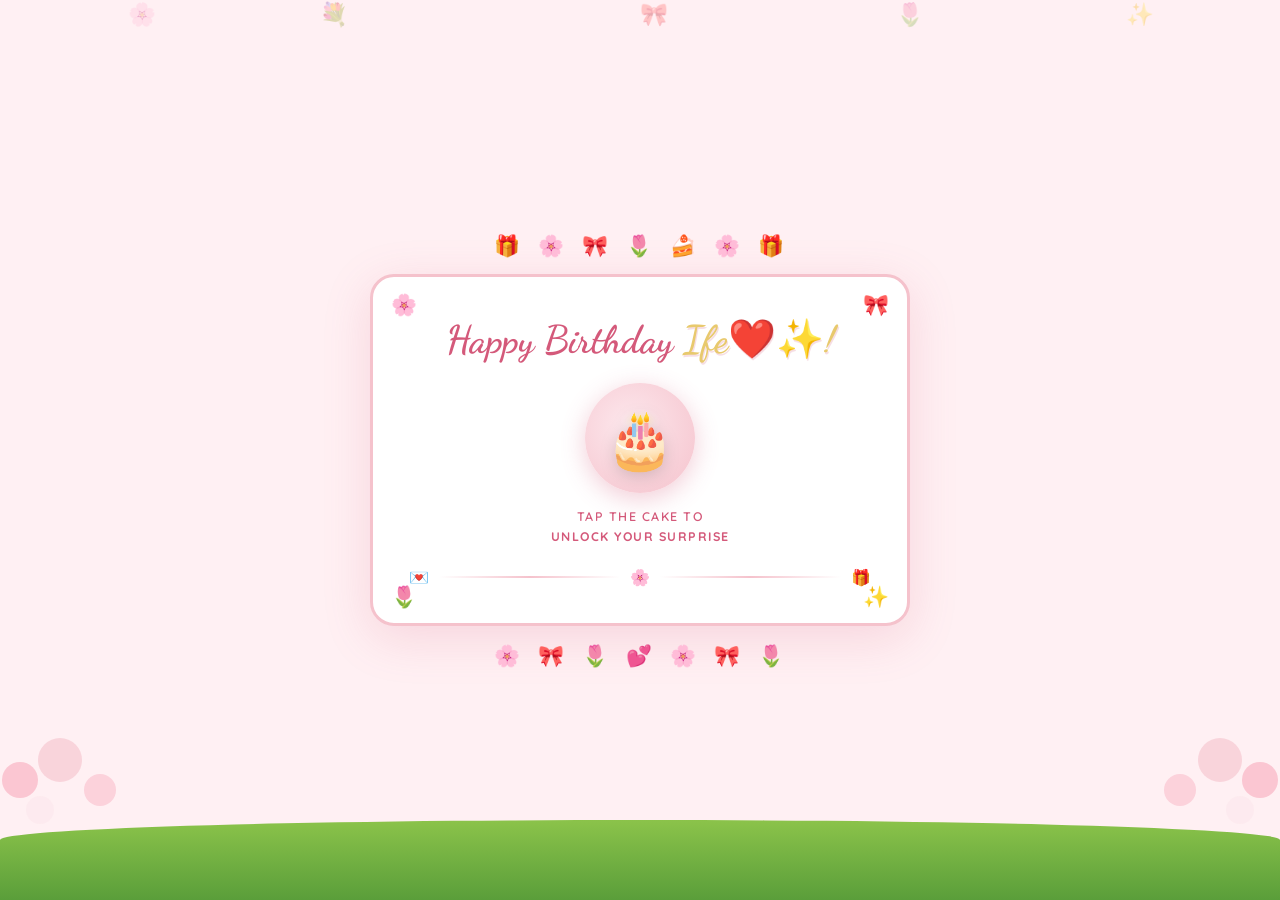
<file: index.html>
<!DOCTYPE html>
<html lang="en">
<head>
  <meta charset="UTF-8" />
  <meta name="viewport" content="width=device-width, initial-scale=1.0"/>
  <title>Happy Birthday!</title>
  <link rel="stylesheet" href="style.css" />
  <link href="https://fonts.googleapis.com/css2?family=Dancing+Script:wght@600;700&family=Quicksand:wght@400;500;600&display=swap" rel="stylesheet"/>
</head>
<body class="page-landing">

  <!-- Decorative background elements -->
  <div class="bg-deco">
    <div class="deco deco-grass"></div>
    <div class="deco deco-flowers-left"></div>
    <div class="deco deco-flowers-right"></div>
    <div class="floating-hearts">
      <span>🌸</span><span>💐</span><span>🎀</span><span>🌷</span><span>✨</span>
    </div>
  </div>

  <main class="landing-main">
    <!-- Top decorative strip -->
    <div class="top-strip">
      <span>🎁</span><span>🌸</span><span>🎀</span><span>🌷</span><span>🍰</span><span>🌸</span><span>🎁</span>
    </div>

    <div class="landing-card">
      <div class="card-corner card-corner--tl">🌸</div>
      <div class="card-corner card-corner--tr">🎀</div>
      <div class="card-corner card-corner--bl">🌷</div>
      <div class="card-corner card-corner--br">✨</div>

      <h1 class="birthday-title">Happy Birthday <span class="name-highlight">Ife❤️✨!</span></h1>

      <div class="cake-area">
        <div class="cake-wrapper" id="cakeBtn" onclick="goToGifts()">
          <div class="cake-emoji">🎂</div>
          <div class="tap-ripple"></div>
        </div>
        <p class="tap-hint">TAP THE CAKE TO<br/><strong>UNLOCK YOUR SURPRISE</strong></p>
      </div>

      <div class="landing-deco-row">
        <span>💌</span>
        <div class="deco-line"></div>
        <span>🌸</span>
        <div class="deco-line"></div>
        <span>🎁</span>
      </div>
    </div>

    <!-- Bottom decorative strip -->
    <div class="bottom-strip">
      <span>🌸</span><span>🎀</span><span>🌷</span><span>💕</span><span>🌸</span><span>🎀</span><span>🌷</span>
    </div>
  </main>

  <!-- Page transition overlay -->
  <div class="page-transition" id="pageTransition"></div>

  <script src="main.js"></script>
</body>
</html>
</file>
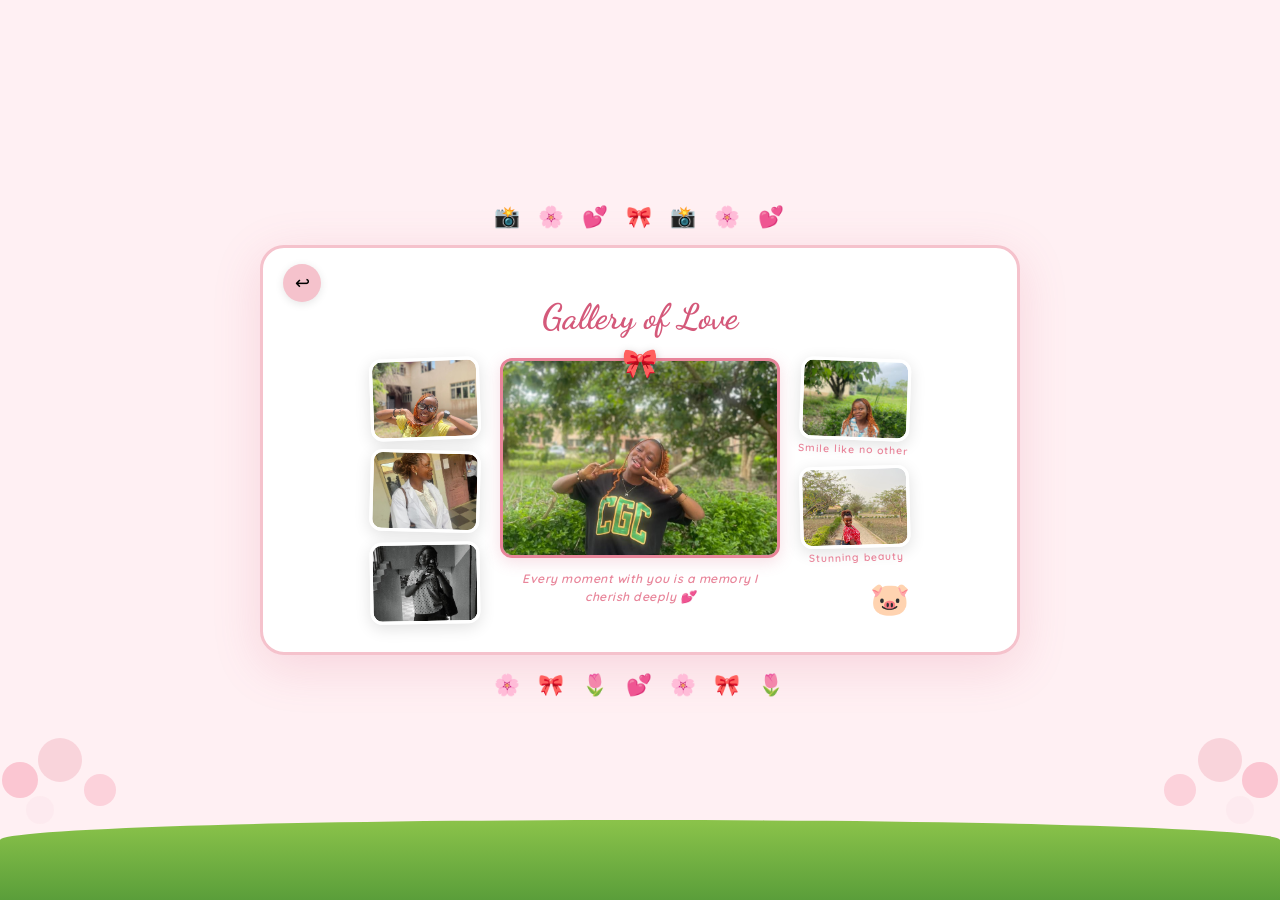
<file: gallery.html>
<!DOCTYPE html>
<html lang="en">
<head>
  <meta charset="UTF-8" />
  <meta name="viewport" content="width=device-width, initial-scale=1.0"/>
  <title>Gallery of Love</title>
  <link rel="stylesheet" href="style.css" />
  <link href="https://fonts.googleapis.com/css2?family=Dancing+Script:wght@600;700&family=Quicksand:wght@400;500;600&display=swap" rel="stylesheet"/>
</head>
<body class="page-gallery">

  <div class="bg-deco">
    <div class="deco deco-grass"></div>
    <div class="deco deco-flowers-left"></div>
    <div class="deco deco-flowers-right"></div>
  </div>

  <main class="gallery-main">
    <div class="top-strip">
      <span>📸</span><span>🌸</span><span>💕</span><span>🎀</span><span>📸</span><span>🌸</span><span>💕</span>
    </div>

    <div class="gallery-card">
      <button class="back-btn" onclick="navigateTo('gifts.html')" title="Back">↩</button>

      <h2 class="gallery-title">Gallery of Love</h2>

      <div class="gallery-layout">

        <!-- Left column: 3 stacked small photos -->
        <div class="gallery-left-col">
          <div class="photo-slot photo-slot--sm" style="--r: -2deg">
            <div class="photo-inner">
              <img src="11.jpeg" alt="memory" />
            </div>
          </div>
          <div class="photo-slot photo-slot--sm" style="--r: 1.5deg">
            <div class="photo-inner">
              <img src="4.jpeg" alt="memory" />
            </div>
          </div>
          <div class="photo-slot photo-slot--sm" style="--r: -1deg">
            <div class="photo-inner">
              <img src="3.jpeg" alt="memory" />
            </div>
          </div>
        </div>

        <!-- Center: large featured photo with ribbon bow -->
        <div class="gallery-center-col">
          <div class="featured-frame">
            <div class="frame-bow">🎀</div>
            <img src="2.jpeg" class="featured-img" alt="Our memory" />
          </div>
          <p class="gallery-caption">Every moment with you is a memory I cherish deeply 💕</p>
        </div>

        <!-- Right column: 2 stacked photos + text -->
        <div class="gallery-right-col">
          <div class="photo-slot photo-slot--sm" style="--r: 2deg">
            <div class="photo-inner">
              <img src="5.jpeg" alt="memory" />
            </div>
            <span class="photo-text-label">Smile like no other</span>
          </div>
          <div class="photo-slot photo-slot--sm" style="--r: -1.5deg">
            <div class="photo-inner">
              <img src="6.jpeg" alt="memory" />
            </div>
            <span class="photo-text-label">Stunning beauty</span>
          </div>
          <div class="cute-piggy">🐷</div>
        </div>

      </div>
    </div>

    <div class="bottom-strip">
      <span>🌸</span><span>🎀</span><span>🌷</span><span>💕</span><span>🌸</span><span>🎀</span><span>🌷</span>
    </div>
  </main>

  <div class="page-transition" id="pageTransition"></div>
  <script src="main.js"></script>
</body>
</html>
</file>
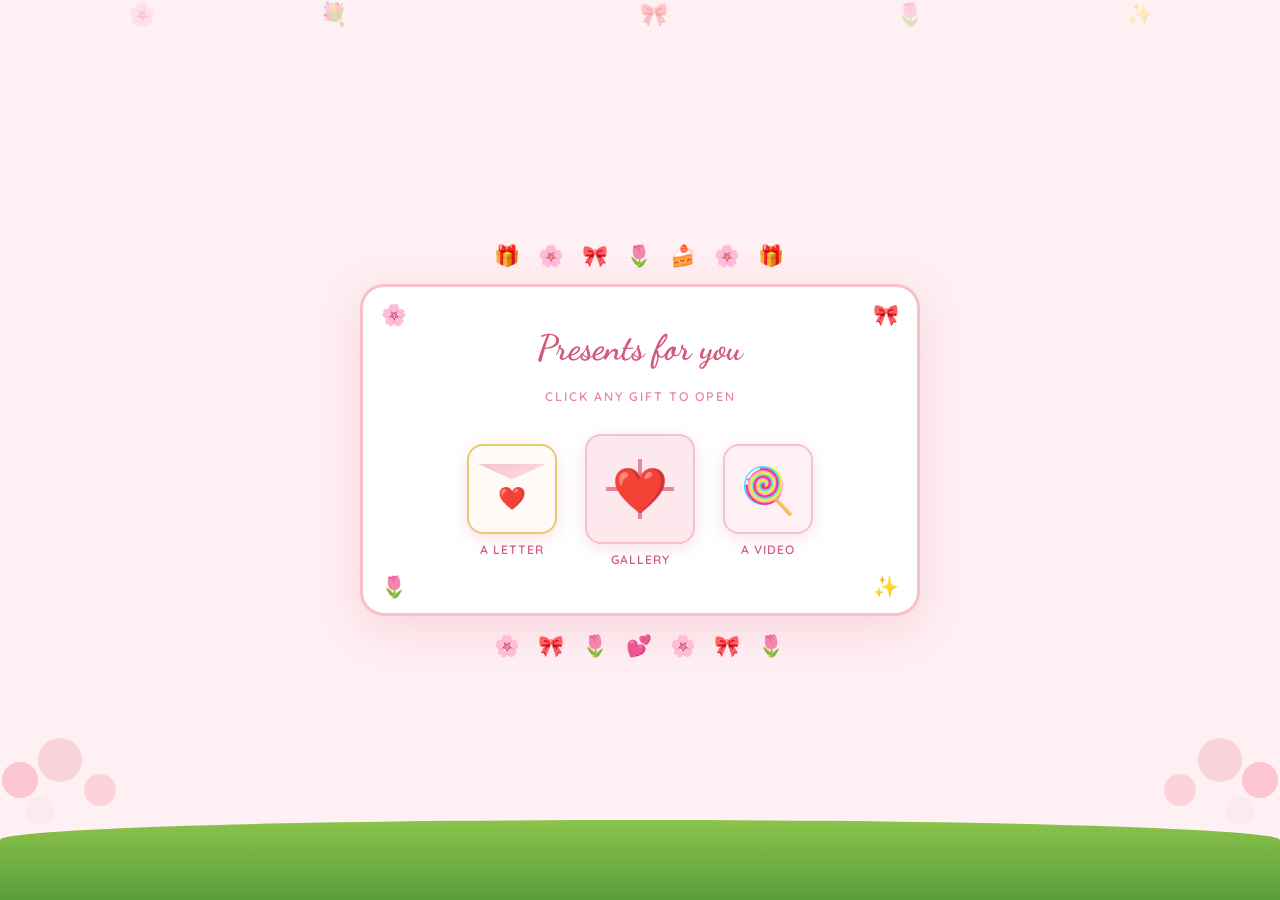
<file: gifts.html>
<!DOCTYPE html>
<html lang="en">
<head>
  <meta charset="UTF-8" />
  <meta name="viewport" content="width=device-width, initial-scale=1.0"/>
  <title>Presents For You!</title>
  <link rel="stylesheet" href="style.css" />
  <link href="https://fonts.googleapis.com/css2?family=Dancing+Script:wght@600;700&family=Quicksand:wght@400;500;600&display=swap" rel="stylesheet"/>
</head>
<body class="page-gifts">

  <div class="bg-deco">
    <div class="deco deco-grass"></div>
    <div class="deco deco-flowers-left"></div>
    <div class="deco deco-flowers-right"></div>
    <div class="floating-hearts">
      <span>🌸</span><span>💐</span><span>🎀</span><span>🌷</span><span>✨</span>
    </div>
  </div>

  <main class="gifts-main">
    <div class="top-strip">
      <span>🎁</span><span>🌸</span><span>🎀</span><span>🌷</span><span>🍰</span><span>🌸</span><span>🎁</span>
    </div>

    <div class="gifts-card">
      <div class="card-corner card-corner--tl">🌸</div>
      <div class="card-corner card-corner--tr">🎀</div>
      <div class="card-corner card-corner--bl">🌷</div>
      <div class="card-corner card-corner--br">✨</div>

      <h2 class="gifts-title">Presents for you</h2>
      <p class="gifts-hint">CLICK ANY GIFT TO OPEN</p>

      <div class="gifts-row">
        <!-- Envelope → Letter page -->
        <div class="gift-item" onclick="navigateTo('letter.html')" title="Open Letter">
          <div class="gift-icon gift-envelope">
            <div class="envelope-body">
              <div class="envelope-flap"></div>
              <div class="envelope-seal">❤️</div>
            </div>
          </div>
          <span class="gift-label">A Letter</span>
        </div>

        <!-- Heart → Gallery page -->
        <div class="gift-item gift-item--center" onclick="navigateTo('gallery.html')" title="Gallery of Love">
          <div class="gift-icon gift-heart">
            <div class="heart-box">
              <div class="heart-ribbon-h"></div>
              <div class="heart-ribbon-v"></div>
              <span class="heart-emoji">❤️</span>
            </div>
          </div>
          <span class="gift-label">Gallery</span>
        </div>

        <!-- Lollipop → Video page -->
        <div class="gift-item" onclick="navigateTo('video.html')" title="Watch Video">
          <div class="gift-icon gift-lollipop">
            <span class="lollipop-emoji">🍭</span>
          </div>
          <span class="gift-label">A Video</span>
        </div>
      </div>
    </div>

    <div class="bottom-strip">
      <span>🌸</span><span>🎀</span><span>🌷</span><span>💕</span><span>🌸</span><span>🎀</span><span>🌷</span>
    </div>
  </main>

  <div class="page-transition" id="pageTransition"></div>
  <script src="main.js"></script>
</body>
</html>
</file>
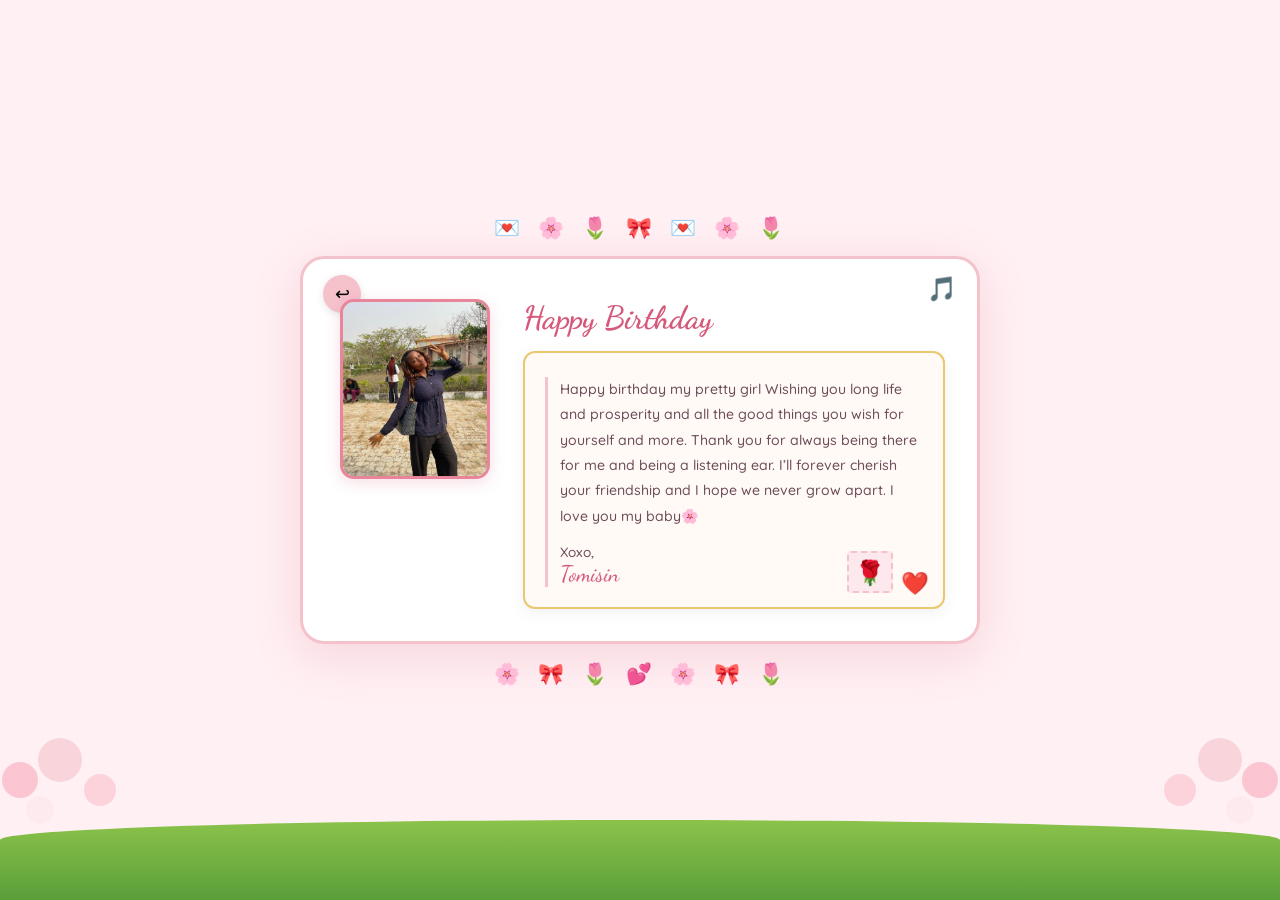
<file: letter.html>
<!DOCTYPE html>
<html lang="en">
<head>
  <meta charset="UTF-8" />
  <meta name="viewport" content="width=device-width, initial-scale=1.0"/>
  <title>A Letter For You</title>
  <link rel="stylesheet" href="style.css" />
  <link href="https://fonts.googleapis.com/css2?family=Dancing+Script:wght@600;700&family=Quicksand:wght@400;500;600&display=swap" rel="stylesheet"/>
</head>
<body class="page-letter">

  <div class="bg-deco">
    <div class="deco deco-grass"></div>
    <div class="deco deco-flowers-left"></div>
    <div class="deco deco-flowers-right"></div>
  </div>

  <main class="letter-main">
    <div class="top-strip">
      <span>💌</span><span>🌸</span><span>🌷</span><span>🎀</span><span>💌</span><span>🌸</span><span>🌷</span>
    </div>

    <div class="letter-card">
      <button class="back-btn" onclick="navigateTo('gifts.html')" title="Back">↩</button>

      <div class="letter-layout">
        <!-- Left: window illustration -->
<div class="letter-window-side">
  <div class="letter-side-img">
    <img src="1.jpeg" alt="photo" />
  </div>
</div>

        <!-- Right: letter envelope -->
        <div class="letter-envelope-side">
          <h2 class="letter-title">Happy Birthday</h2>
          <div class="letter-paper">
            <div class="letter-paper-inner">
              <p class="letter-text">
               Happy birthday my pretty girl
Wishing you long life and prosperity and all the good things you wish for yourself and more.
Thank you for always being there for me and being a listening ear.
I’ll forever cherish your friendship and I hope we never grow apart.
I love you my baby🌸
              <p class="letter-sign">Xoxo,</p>
              <p class="letter-name">Tomisin</p>
            </div>
            <div class="letter-stamp">🌹</div>
            <div class="letter-seal">❤️</div>
          </div>
        </div>
      </div>

      <!-- Music note -->
      <div class="letter-music-note">🎵</div>
    </div>

    <div class="bottom-strip">
      <span>🌸</span><span>🎀</span><span>🌷</span><span>💕</span><span>🌸</span><span>🎀</span><span>🌷</span>
    </div>
  </main>

  <div class="page-transition" id="pageTransition"></div>
  <script src="main.js"></script>
</body>
</html>
</file>
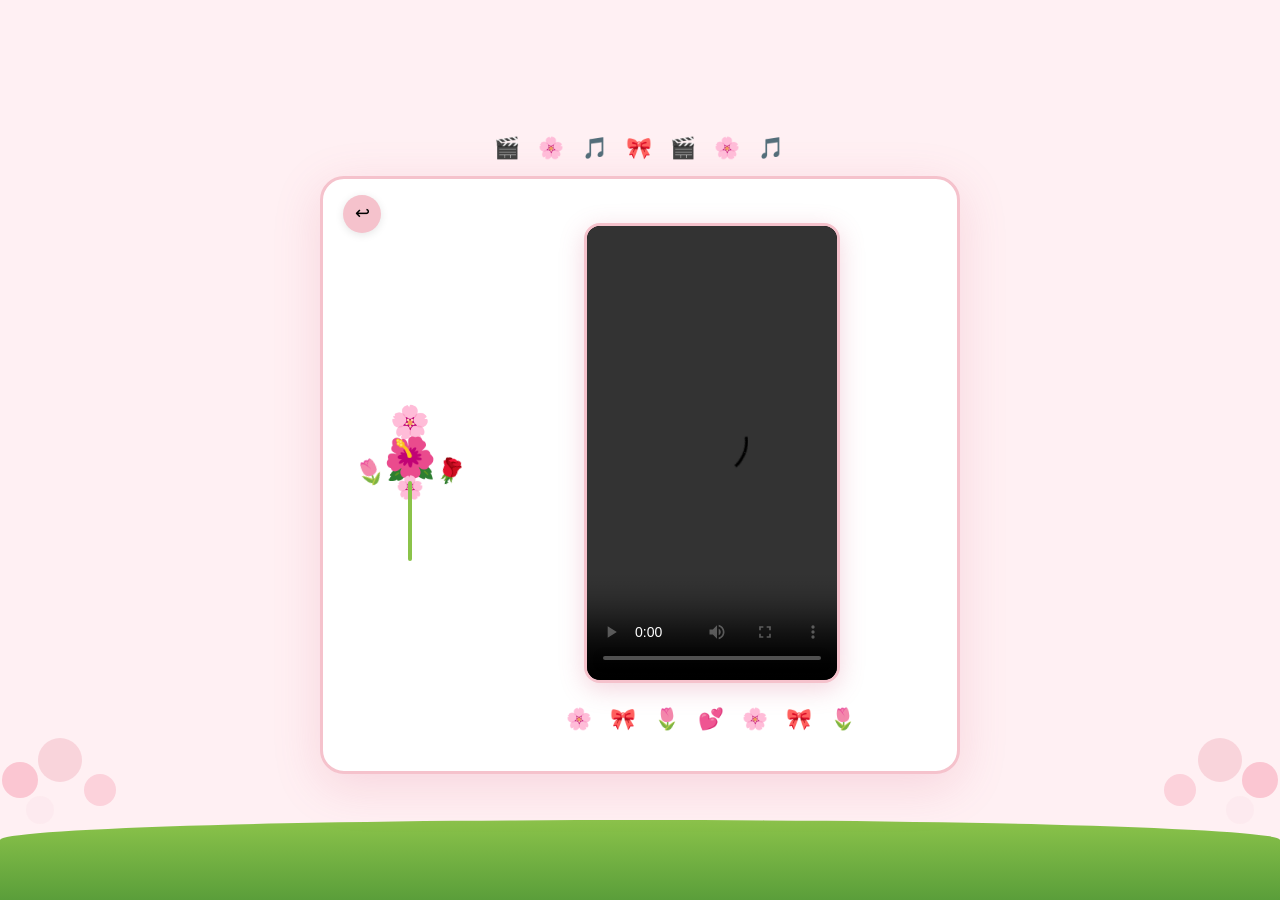
<file: video.html>
<!DOCTYPE html>
<html lang="en">
<head>
  <meta charset="UTF-8" />
  <meta name="viewport" content="width=device-width, initial-scale=1.0"/>
  <title>A Special Video</title>
  <link rel="stylesheet" href="style.css" />
  <link href="https://fonts.googleapis.com/css2?family=Dancing+Script:wght@600;700&family=Quicksand:wght@400;500;600&display=swap" rel="stylesheet"/>
</head>
<body class="page-video">

  <div class="bg-deco">
    <div class="deco deco-grass"></div>
    <div class="deco deco-flowers-left"></div>
    <div class="deco deco-flowers-right"></div>
  </div>

  <main class="video-main">
    <div class="top-strip">
      <span>🎬</span><span>🌸</span><span>🎵</span><span>🎀</span><span>🎬</span><span>🌸</span><span>🎵</span>
    </div>

    <div class="video-card">
      <button class="back-btn" onclick="navigateTo('gifts.html')" title="Back">↩</button>

      <div class="video-layout">
        <!-- Left: floral illustration -->
        <div class="video-floral">
          <div class="floral-art">
            <span class="floral-top">🌸</span>
            <span class="floral-mid">🌺</span>
            <span class="floral-left">🌷</span>
            <span class="floral-right">🌹</span>
            <span class="floral-bottom">🌸</span>
            <div class="floral-stem"></div>
          </div>
        </div>

        <!-- Right: video player area -->
        <div class="video-player-area">
          <!-- YouTube embed — replace VIDEO_ID with your real YouTube video ID -->
         <div class="yt-container">
  <video controls>
    <source src="your-video.mp4" type="video/mp4" />
  </video>
</div>


    <div class="bottom-strip">
      <span>🌸</span><span>🎀</span><span>🌷</span><span>💕</span><span>🌸</span><span>🎀</span><span>🌷</span>
    </div>
  </main>

  <div class="page-transition" id="pageTransition"></div>
  <script src="main.js"></script>
  <script>
    // Decorative play button toggle for visual effect
    let playing = false;
    function toggleYT() {
      playing = !playing;
      document.getElementById('playBtn').textContent = playing ? '⏸' : '▶';
      if (playing) animateProgress();
    }
    let prog = 0;
    function animateProgress() {
      if (!playing) return;
      prog = (prog + 0.2) % 100;
      document.getElementById('progressFill').style.width = prog + '%';
      requestAnimationFrame(animateProgress);
    }
  </script>
</body>
</html>
</file>
<file: style.css>
/* =============================================
   BIRTHDAY WEBSITE — GLOBAL STYLES
   ============================================= */

@import url('https://fonts.googleapis.com/css2?family=Dancing+Script:wght@600;700&family=Quicksand:wght@400;500;600&display=swap');

:root {
  --pink-deep:    #d4597a;
  --pink-mid:     #e8859a;
  --pink-light:   #f5c2cc;
  --pink-pale:    #fde8ed;
  --pink-blush:   #fff0f3;
  --cream:        #fffaf5;
  --gold:         #e8c96d;
  --green-grass:  #8bc34a;
  --green-dark:   #5a9e3a;
  --sky-blue:     #cce8ff;
  --white:        #ffffff;
  --font-script:  'Dancing Script', cursive;
  --font-body:    'Quicksand', sans-serif;
  --shadow-soft:  0 8px 32px rgba(212,89,122,0.12);
  --shadow-card:  0 12px 48px rgba(212,89,122,0.18);
  --radius-card:  24px;
  --radius-photo: 12px;
  --transition:   all 0.35s cubic-bezier(0.4, 0, 0.2, 1);
}

*, *::before, *::after { box-sizing: border-box; margin: 0; padding: 0; }

html, body {
  width: 100%; min-height: 100vh;
  font-family: var(--font-body);
  background: var(--pink-blush);
  overflow-x: hidden;
}

/* =============================================
   PAGE TRANSITION OVERLAY
   ============================================= */
.page-transition {
  position: fixed; inset: 0; z-index: 9999;
  background: var(--pink-light);
  opacity: 0; pointer-events: none;
  transition: opacity 0.4s ease;
}
.page-transition.active { opacity: 1; pointer-events: all; }

/* =============================================
   BACKGROUND DECORATIONS (shared)
   ============================================= */
.bg-deco {
  position: fixed; inset: 0; z-index: 0;
  pointer-events: none; overflow: hidden;
}

.deco-grass {
  position: absolute; bottom: 0; left: 0; right: 0;
  height: 80px;
  background: linear-gradient(to top, var(--green-dark), var(--green-grass));
  border-radius: 50% 50% 0 0 / 20px 20px 0 0;
}

.deco-flowers-left {
  position: absolute; left: -20px; bottom: 40px;
  width: 160px; height: 200px;
  background: url("data:image/svg+xml,%3Csvg xmlns='http://www.w3.org/2000/svg' viewBox='0 0 160 200'%3E%3Ccircle cx='40' cy='120' r='18' fill='%23f9b4c4' opacity='.7'/%3E%3Ccircle cx='80' cy='100' r='22' fill='%23f5c2cc' opacity='.6'/%3E%3Ccircle cx='120' cy='130' r='16' fill='%23f9b4c4' opacity='.5'/%3E%3Ccircle cx='60' cy='150' r='14' fill='%23fde8ed' opacity='.8'/%3E%3C/svg%3E") no-repeat;
  background-size: contain;
}

.deco-flowers-right {
  position: absolute; right: -20px; bottom: 40px;
  width: 160px; height: 200px;
  background: url("data:image/svg+xml,%3Csvg xmlns='http://www.w3.org/2000/svg' viewBox='0 0 160 200'%3E%3Ccircle cx='120' cy='120' r='18' fill='%23f9b4c4' opacity='.7'/%3E%3Ccircle cx='80' cy='100' r='22' fill='%23f5c2cc' opacity='.6'/%3E%3Ccircle cx='40' cy='130' r='16' fill='%23f9b4c4' opacity='.5'/%3E%3Ccircle cx='100' cy='150' r='14' fill='%23fde8ed' opacity='.8'/%3E%3C/svg%3E") no-repeat;
  background-size: contain;
}

.floating-hearts {
  position: absolute; top: 0; left: 0; right: 0; bottom: 0;
}
.floating-hearts span {
  position: absolute; font-size: 1.4rem; opacity: 0.3;
  animation: floatUp 6s ease-in-out infinite;
}
.floating-hearts span:nth-child(1) { left: 10%; animation-delay: 0s; }
.floating-hearts span:nth-child(2) { left: 25%; animation-delay: 1.2s; }
.floating-hearts span:nth-child(3) { left: 50%; animation-delay: 2.4s; }
.floating-hearts span:nth-child(4) { left: 70%; animation-delay: 0.8s; }
.floating-hearts span:nth-child(5) { left: 88%; animation-delay: 3.5s; }

@keyframes floatUp {
  0%   { transform: translateY(110vh) scale(0.8); opacity: 0; }
  20%  { opacity: 0.4; }
  80%  { opacity: 0.3; }
  100% { transform: translateY(-10vh) scale(1.1); opacity: 0; }
}

/* =============================================
   DECORATIVE STRIPS (top / bottom)
   ============================================= */
.top-strip, .bottom-strip {
  display: flex; justify-content: center; align-items: center;
  gap: 16px; font-size: 1.3rem;
  padding: 8px 0; letter-spacing: 2px;
  position: relative; z-index: 2;
}

/* =============================================
   CARD SHARED
   ============================================= */
.card-corner {
  position: absolute; font-size: 1.3rem;
  animation: wiggle 3s ease-in-out infinite;
}
.card-corner--tl { top: 14px; left: 18px; }
.card-corner--tr { top: 14px; right: 18px; }
.card-corner--bl { bottom: 14px; left: 18px; }
.card-corner--br { bottom: 14px; right: 18px; }

@keyframes wiggle {
  0%, 100% { transform: rotate(-8deg) scale(1); }
  50%       { transform: rotate(8deg) scale(1.15); }
}

.back-btn {
  position: absolute; top: 16px; left: 20px;
  background: var(--pink-light); border: none;
  border-radius: 50%; width: 38px; height: 38px;
  font-size: 1.1rem; cursor: pointer;
  display: flex; align-items: center; justify-content: center;
  box-shadow: 0 2px 8px rgba(0,0,0,0.1);
  transition: var(--transition);
}
.back-btn:hover { background: var(--pink-mid); color: #fff; transform: scale(1.1); }

/* =============================================
   LANDING PAGE
   ============================================= */
.page-landing, .page-gifts, .page-letter, .page-gallery, .page-video {
  position: relative; min-height: 100vh;
  display: flex; flex-direction: column; align-items: center; justify-content: center;
}

.landing-main {
  position: relative; z-index: 2;
  display: flex; flex-direction: column; align-items: center;
  padding: 20px 16px; width: 100%; min-height: 100vh;
  justify-content: center; gap: 8px;
}

.landing-card {
  position: relative;
  background: var(--white);
  border: 3px solid var(--pink-light);
  border-radius: var(--radius-card);
  box-shadow: var(--shadow-card);
  padding: 40px 36px 36px;
  max-width: 540px; width: 100%;
  display: flex; flex-direction: column; align-items: center; gap: 20px;
  animation: cardEntrance 0.7s cubic-bezier(0.34, 1.56, 0.64, 1) both;
}

@keyframes cardEntrance {
  from { opacity: 0; transform: translateY(40px) scale(0.92); }
  to   { opacity: 1; transform: translateY(0) scale(1); }
}

.birthday-title {
  font-family: var(--font-script);
  font-size: 2.4rem; color: var(--pink-deep);
  text-align: center; line-height: 1.2;
}

.name-highlight {
  color: var(--gold);
  text-shadow: 1px 2px 0 rgba(212,89,122,0.2);
}

.cake-area {
  display: flex; flex-direction: column; align-items: center; gap: 14px;
}

.cake-wrapper {
  cursor: pointer; position: relative;
  width: 110px; height: 110px;
  display: flex; align-items: center; justify-content: center;
  border-radius: 50%;
  background: radial-gradient(circle at 40% 40%, var(--pink-pale), var(--pink-light));
  box-shadow: 0 6px 24px rgba(212,89,122,0.3);
  transition: var(--transition);
}
.cake-wrapper:hover {
  transform: scale(1.12) rotate(-3deg);
  box-shadow: 0 12px 36px rgba(212,89,122,0.45);
}
.cake-wrapper:active { transform: scale(0.96); }

.cake-emoji { font-size: 3.5rem; line-height: 1; filter: drop-shadow(0 4px 8px rgba(0,0,0,0.15)); }

.tap-ripple {
  position: absolute; inset: -6px; border-radius: 50%;
  border: 2px solid var(--pink-mid); opacity: 0;
  animation: ripplePulse 2s ease-out infinite;
}

@keyframes ripplePulse {
  0%   { inset: -6px; opacity: 0.7; }
  100% { inset: -28px; opacity: 0; }
}

.tap-hint {
  text-align: center; font-size: 0.78rem; letter-spacing: 1.5px;
  color: var(--pink-deep); font-weight: 600;
  text-transform: uppercase; line-height: 1.6;
}

.landing-deco-row {
  display: flex; align-items: center; gap: 10px; width: 100%;
}

.deco-line {
  flex: 1; height: 2px;
  background: linear-gradient(to right, transparent, var(--pink-light), transparent);
}

/* =============================================
   GIFTS PAGE
   ============================================= */
.gifts-main {
  position: relative; z-index: 2;
  display: flex; flex-direction: column; align-items: center;
  padding: 20px 16px; width: 100%; min-height: 100vh;
  justify-content: center; gap: 8px;
}

.gifts-card {
  position: relative;
  background: var(--white);
  border: 3px solid var(--pink-light);
  border-radius: var(--radius-card);
  box-shadow: var(--shadow-card);
  padding: 40px 36px 36px;
  max-width: 560px; width: 100%;
  display: flex; flex-direction: column; align-items: center; gap: 20px;
  animation: cardEntrance 0.7s cubic-bezier(0.34, 1.56, 0.64, 1) both;
}

.gifts-title {
  font-family: var(--font-script);
  font-size: 2.2rem; color: var(--pink-deep);
  text-align: center;
}

.gifts-hint {
  font-size: 0.78rem; font-weight: 600;
  letter-spacing: 2px; text-transform: uppercase;
  color: var(--pink-mid); text-align: center;
}

.gifts-row {
  display: flex; align-items: center; justify-content: center;
  gap: 28px; flex-wrap: wrap; padding: 10px 0;
}

.gift-item {
  display: flex; flex-direction: column; align-items: center;
  gap: 8px; cursor: pointer;
  transition: var(--transition);
}
.gift-item:hover { transform: translateY(-8px) scale(1.08); }
.gift-item:active { transform: scale(0.94); }

.gift-icon {
  width: 90px; height: 90px;
  display: flex; align-items: center; justify-content: center;
  border-radius: 16px;
  box-shadow: 0 4px 16px rgba(212,89,122,0.18);
  transition: var(--transition);
}
.gift-item:hover .gift-icon {
  box-shadow: 0 10px 28px rgba(212,89,122,0.32);
}

/* Envelope */
.gift-envelope { background: var(--cream); border: 2px solid var(--gold); }
.envelope-body { position: relative; width: 68px; height: 50px; }
.envelope-flap {
  position: absolute; top: 0; left: 0; right: 0;
  height: 28px;
  background: linear-gradient(to bottom right, var(--pink-light), var(--pink-pale));
  clip-path: polygon(0 0, 50% 55%, 100% 0);
}
.envelope-seal {
  position: absolute; bottom: 2px; left: 50%; transform: translateX(-50%);
  font-size: 1.4rem;
}

/* Heart box */
.gift-heart { background: var(--pink-pale); border: 2px solid var(--pink-light); }
.heart-box { position: relative; width: 68px; height: 60px; display: flex; align-items: center; justify-content: center; }
.heart-ribbon-h {
  position: absolute; left: 0; right: 0; height: 4px;
  background: var(--pink-mid); top: 50%; transform: translateY(-50%);
}
.heart-ribbon-v {
  position: absolute; top: 0; bottom: 0; width: 4px;
  background: var(--pink-mid); left: 50%; transform: translateX(-50%);
}
.heart-emoji { font-size: 2.2rem; position: relative; z-index: 1; }

/* Lollipop */
.gift-lollipop { background: var(--pink-blush); border: 2px solid var(--pink-light); }
.lollipop-emoji { font-size: 2.8rem; }

.gift-item--center .gift-icon { width: 110px; height: 110px; }
.gift-item--center .heart-emoji { font-size: 2.8rem; }

.gift-label {
  font-size: 0.76rem; font-weight: 600; letter-spacing: 1px;
  text-transform: uppercase; color: var(--pink-deep);
}

/* =============================================
   LETTER PAGE
   ============================================= */
.letter-main {
  position: relative; z-index: 2;
  display: flex; flex-direction: column; align-items: center;
  padding: 20px 16px; width: 100%; min-height: 100vh;
  justify-content: center; gap: 8px;
}

.letter-card {
  position: relative;
  background: var(--white);
  border: 3px solid var(--pink-light);
  border-radius: var(--radius-card);
  box-shadow: var(--shadow-card);
  padding: 40px 32px 32px;
  max-width: 680px; width: 100%;
  animation: cardEntrance 0.7s cubic-bezier(0.34, 1.56, 0.64, 1) both;
}

.letter-layout {
  display: flex; gap: 28px; align-items: flex-start;
  flex-wrap: wrap;
}

.letter-window-side {
  flex: 0 0 auto; width: 160px;
  position: relative; display: flex; flex-direction: column; align-items: center;
  gap: 12px;
}

.window-frame {
  width: 150px;
  border: 3px solid var(--pink-mid);
  border-radius: 12px; overflow: hidden;
  box-shadow: 0 4px 16px rgba(212,89,122,0.2);
}

.window-top-bar {
  background: var(--pink-light);
  height: 22px; padding: 0 8px;
  display: flex; align-items: center; gap: 5px;
}
.window-dot {
  width: 8px; height: 8px; border-radius: 50%;
  background: var(--pink-mid);
}

.window-scene {
  position: relative; height: 100px; overflow: hidden;
}
.window-sky {
  position: absolute; inset: 0;
  background: linear-gradient(to bottom, var(--sky-blue) 60%, #d4eeff);
}
.window-clouds {
  position: absolute; top: 10px; left: 0; right: 0;
}
.cloud {
  position: absolute;
  background: white; border-radius: 50px;
  opacity: 0.85;
}
.cloud1 { width: 45px; height: 16px; top: 0; left: 12px; animation: cloudDrift 8s linear infinite; }
.cloud2 { width: 32px; height: 12px; top: 18px; left: 55px; animation: cloudDrift 12s linear infinite; }

@keyframes cloudDrift {
  0%   { transform: translateX(0); }
  50%  { transform: translateX(12px); }
  100% { transform: translateX(0); }
}

.window-hills {
  position: absolute; bottom: 0; left: 0; right: 0;
  height: 45px;
  background: linear-gradient(to top, var(--green-dark), var(--green-grass));
  border-radius: 60% 60% 0 0;
}

.window-flower { font-size: 1.4rem; position: absolute; bottom: -6px; right: -4px; }
.window-butterfly { font-size: 1.1rem; position: absolute; top: 28px; left: 2px; animation: flutter 2.5s ease-in-out infinite; }

@keyframes flutter {
  0%, 100% { transform: rotate(-8deg); }
  50%       { transform: rotate(8deg) translateY(-4px); }
}

.letter-envelope-side {
  flex: 1; min-width: 240px;
}

.letter-title {
  font-family: var(--font-script);
  font-size: 2rem; color: var(--pink-deep);
  margin-bottom: 14px;
}

.letter-paper {
  position: relative;
  background: var(--cream);
  border: 2px solid var(--gold);
  border-radius: 12px;
  padding: 24px 20px 20px;
  box-shadow: 0 4px 16px rgba(0,0,0,0.06);
}

.letter-paper-inner {
  border-left: 3px solid var(--pink-light);
  padding-left: 12px;
}

.letter-text {
  font-size: 0.88rem; line-height: 1.8;
  color: #6d4c5a; font-family: var(--font-body);
  font-weight: 500;
}

.letter-sign {
  margin-top: 14px;
  font-size: 0.85rem; color: #6d4c5a; font-weight: 500;
}

.letter-name {
  font-family: var(--font-script);
  font-size: 1.4rem; color: var(--pink-deep);
}

.letter-stamp {
  position: absolute; bottom: 14px; right: 50px;
  font-size: 1.5rem;
  background: var(--pink-pale); border: 2px dashed var(--pink-light);
  border-radius: 4px; padding: 4px 6px;
}

.letter-seal {
  position: absolute; bottom: 10px; right: 14px; font-size: 1.4rem;
}

.letter-music-note {
  position: absolute; top: 14px; right: 20px;
  font-size: 1.5rem; animation: wiggle 2s ease-in-out infinite;
}

/* =============================================
   GALLERY PAGE
   ============================================= */
.gallery-main {
  position: relative; z-index: 2;
  display: flex; flex-direction: column; align-items: center;
  padding: 20px 16px; width: 100%; min-height: 100vh;
  justify-content: center; gap: 8px;
}

.gallery-card {
  position: relative;
  background: var(--white);
  border: 3px solid var(--pink-light);
  border-radius: var(--radius-card);
  box-shadow: var(--shadow-card);
  padding: 48px 28px 28px;
  max-width: 760px; width: 100%;
  animation: cardEntrance 0.7s cubic-bezier(0.34, 1.56, 0.64, 1) both;
}

.gallery-title {
  font-family: var(--font-script);
  font-size: 2.2rem; color: var(--pink-deep);
  text-align: center; margin-bottom: 20px;
}

.gallery-layout {
  display: flex; gap: 20px; align-items: flex-start;
  flex-wrap: wrap; justify-content: center;
}

/* Left column: 3 small photos stacked */
.gallery-left-col {
  display: flex; flex-direction: column; gap: 10px; flex: 0 0 auto;
}

/* Center: featured large photo */
.gallery-center-col {
  flex: 1; min-width: 200px; max-width: 280px;
  display: flex; flex-direction: column; align-items: center; gap: 12px;
}

/* Right column */
.gallery-right-col {
  display: flex; flex-direction: column; gap: 10px; flex: 0 0 auto;
  align-items: flex-end; position: relative;
}

/* Photo slots */
.photo-slot {
  position: relative;
  transform: rotate(var(--r, 0deg));
  transition: var(--transition);
}
.photo-slot:hover { transform: rotate(0deg) scale(1.06); z-index: 10; }

.photo-slot--sm { width: 110px; flex-shrink: 0; }
.photo-slot--sm .photo-inner { height: 82px; }

.photo-inner {
  border: 3px solid white;
  border-radius: var(--radius-photo);
  box-shadow: 0 4px 16px rgba(0,0,0,0.12);
  overflow: hidden;
  width: 110px;
  height: 82px;
  flex-shrink: 0;
}

/* Any real <img> placed inside photo slots */
.photo-inner img {
  width: 100%;
  height: 100%;
  object-fit: cover;
  object-position: center;
  display: block;
  border-radius: 9px;
}

/* placeholder scenes inside photo slots */
.photo-placeholder { width: 100%; height: 100%; }
.placeholder-scene { position: relative; width: 100%; height: 100%; }
.ph-sky {
  position: absolute; inset: 0;
  background: var(--sky-blue);
}
.ph-hills {
  position: absolute; bottom: 0; left: 0; right: 0;
  height: 40%; background: var(--green-grass);
  border-radius: 60% 60% 0 0;
}
.ph-cloud {
  position: absolute; top: 20%; left: 15%;
  width: 40%; height: 14px;
  background: white; border-radius: 20px; opacity: 0.8;
}

.photo-text-label {
  display: block;
  font-size: 0.65rem; font-weight: 600; letter-spacing: 1px;
  color: var(--pink-mid); text-align: center;
  margin-top: 3px;
}

/* Featured frame with bow */
.featured-frame {
  position: relative; width: 100%;
}
.frame-ribbon-h {
  position: absolute; left: 0; right: 0; top: 50%; height: 5px;
  background: var(--pink-mid); transform: translateY(-50%); z-index: 2;
}
.frame-ribbon-v {
  position: absolute; top: 0; bottom: 0; left: 50%; width: 5px;
  background: var(--pink-mid); transform: translateX(-50%); z-index: 2;
}
.frame-bow {
  position: absolute; top: -14px; left: 50%; transform: translateX(-50%);
  font-size: 1.8rem; z-index: 3; filter: drop-shadow(0 2px 4px rgba(0,0,0,0.2));
}
.gallery-window { width: 100%; }
.gallery-window .window-scene { height: 130px; }

.gallery-caption {
  font-size: 0.76rem; font-weight: 600; text-align: center;
  color: var(--pink-mid); font-style: italic; letter-spacing: 0.5px;
  line-height: 1.5;
}

/* Featured image if using real photo */
.featured-img {
  width: 100%;
  height: 200px;
  object-fit: cover;
  object-position: center;
  display: block;
  border-radius: 12px;
  border: 3px solid var(--pink-mid);
  box-shadow: 0 4px 16px rgba(212,89,122,0.2);
}

.cute-piggy {
  font-size: 2rem; align-self: flex-end; margin-top: 4px;
  animation: wiggle 3s ease-in-out infinite;
}

/* =============================================
   VIDEO PAGE
   ============================================= */
.video-main {
  position: relative; z-index: 2;
  display: flex; flex-direction: column; align-items: center;
  padding: 20px 16px; width: 100%; min-height: 100vh;
  justify-content: center; gap: 8px;
}

.video-card {
  position: relative;
  background: var(--white);
  border: 3px solid var(--pink-light);
  border-radius: var(--radius-card);
  box-shadow: var(--shadow-card);
  padding: 44px 32px 32px;
  max-width: 640px; width: 100%;
  animation: cardEntrance 0.7s cubic-bezier(0.34, 1.56, 0.64, 1) both;
}

.video-layout {
  display: flex; gap: 24px; align-items: center; flex-wrap: wrap; justify-content: center;
}

/* Floral art side */
.video-floral {
  flex: 0 0 auto; width: 120px;
}
.floral-art {
  position: relative; width: 110px; height: 160px;
  display: flex; align-items: center; justify-content: center;
}
.floral-stem {
  position: absolute; left: 50%; bottom: 0; width: 4px; height: 80px;
  background: var(--green-grass); transform: translateX(-50%);
  border-radius: 2px;
}
.floral-top    { position: absolute; top: 0;   left: 50%; transform: translateX(-50%); font-size: 2rem; }
.floral-mid    { position: absolute; top: 30px; left: 50%; transform: translateX(-50%); font-size: 2.6rem; }
.floral-left   { position: absolute; top: 55px; left: 0;   font-size: 1.5rem; transform: rotate(-20deg); }
.floral-right  { position: absolute; top: 55px; right: 0;  font-size: 1.5rem; transform: rotate(20deg); }
.floral-bottom { position: absolute; bottom: 60px; left: 50%; transform: translateX(-50%); font-size: 1.4rem; }

/* Video player */
.video-player-area {
  flex: 1; min-width: 260px;
  display: flex; flex-direction: column; gap: 14px;
}

.yt-container {
  position: relative;
  width: 60%;          /* narrower so it doesn't stretch too wide */
  margin: 0 auto;      /* center it */
  padding-bottom: 106.67%; /* 9:16 portrait ratio (based on 60% width) */
  height: 0;
  overflow: hidden;
  border-radius: 16px;
  box-shadow: 0 6px 24px rgba(212,89,122,0.25);
  border: 3px solid var(--pink-light);
  background: #000;
}
 
.yt-container video {
  position: absolute;
  top: 0; left: 0;
  width: 100%; height: 100%;
  border-radius: 13px;
  object-fit: cover;
  display: block;
}

.letter-side-img {
  width: 150px;
  height: 180px;
  border-radius: 14px;
  overflow: hidden;
  border: 3px solid var(--pink-mid);
  box-shadow: 0 4px 16px rgba(212,89,122,0.2);
}

.letter-side-img img {
  width: 100%;
  height: 100%;
  object-fit: cover;
  object-position: center;
  display: block;
}

/* =============================================
   RESPONSIVE
   ============================================= */
@media (max-width: 600px) {
  .letter-layout { flex-direction: column; align-items: center; }
  .letter-window-side { width: 100%; flex-direction: row; justify-content: center; gap: 16px; }
  .gallery-layout { flex-direction: column; align-items: center; }
  .gallery-left-col, .gallery-right-col { flex-direction: row; flex-wrap: wrap; justify-content: center; }
  .gallery-center-col { order: -1; }
  .video-layout { flex-direction: column; align-items: center; }
  .video-floral { width: 100%; display: flex; justify-content: center; }
  .floral-art { height: 80px; }
  .floral-stem, .floral-top, .floral-bottom { display: none; }
}

/* =============================================
   PAGE ENTRANCE ANIMATIONS (per page)
   ============================================= */
.page-letter .letter-card,
.page-gallery .gallery-card,
.page-video .video-card,
.page-gifts .gifts-card {
  animation-delay: 0.1s;
}
</file>
